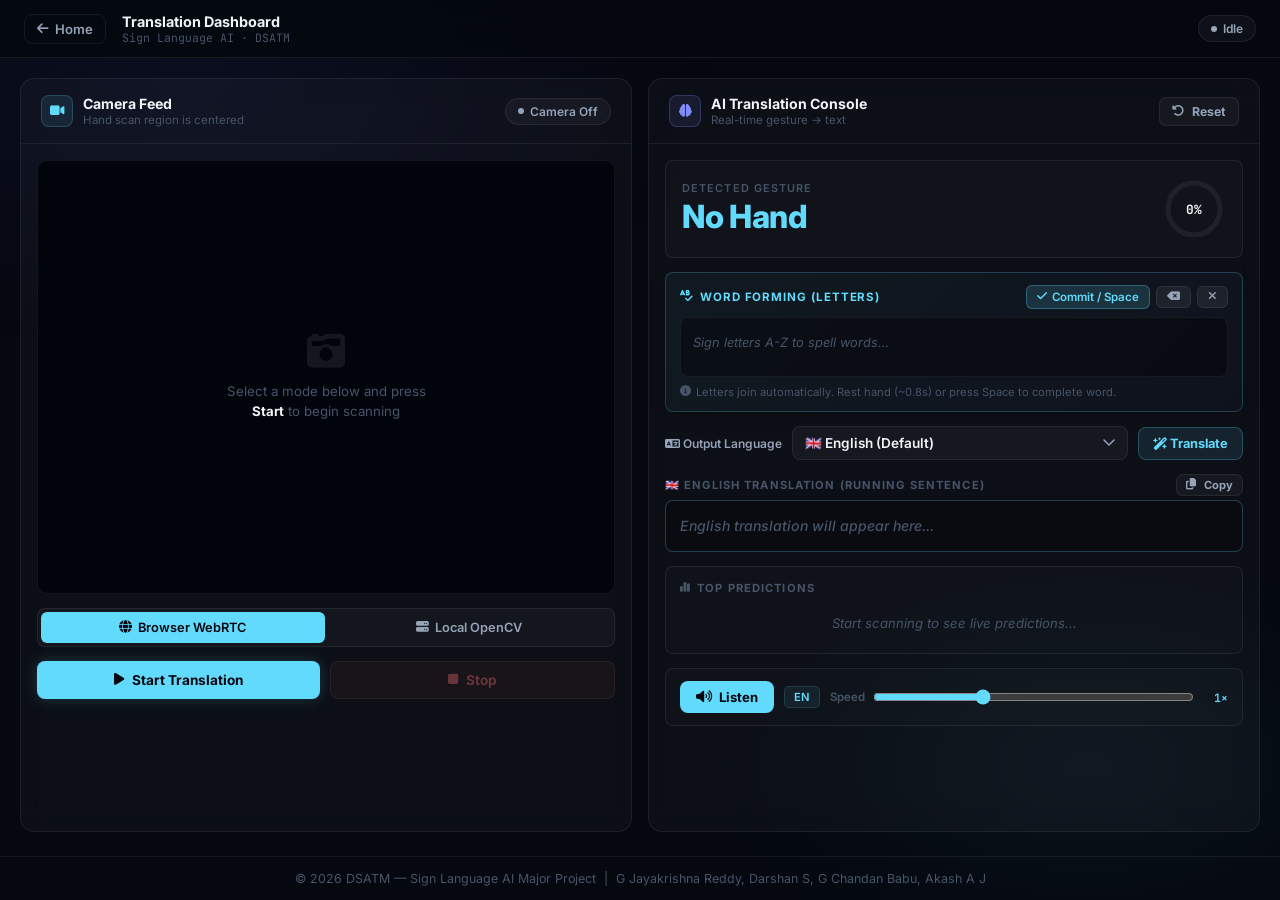
<file: templates/scan_gesture.html>
<!DOCTYPE html>
<html lang="en">
<head>
    <meta charset="UTF-8">
    <meta name="viewport" content="width=device-width, initial-scale=1.0">
    <title>Live Translation Dashboard · Sign Language AI | DSATM</title>
    <meta name="description" content="Real-time sign language translation dashboard with MediaPipe, LSTM, and Indian language support.">
    <link rel="preconnect" href="https://fonts.googleapis.com">
    <link href="https://fonts.googleapis.com/css2?family=Inter:wght@300;400;500;600;700;800&family=JetBrains+Mono:wght@400;500&display=swap" rel="stylesheet">
    <link rel="stylesheet" href="https://cdnjs.cloudflare.com/ajax/libs/font-awesome/6.4.0/css/all.min.css">
    <style>
        :root {
            --bg: #05080f;
            --bg-2: #080d1a;
            --card: rgba(255,255,255,0.032);
            --card-hover: rgba(255,255,255,0.055);
            --border: rgba(255,255,255,0.07);
            --border-hi: rgba(97,218,251,0.35);
            --primary: #61dafb;
            --primary-dim: rgba(97,218,251,0.1);
            --secondary: #818cf8;
            --accent: #f87171;
            --success: #34d399;
            --warning: #fbbf24;
            --text: #f1f5f9;
            --text-2: #94a3b8;
            --text-3: #475569;
            --font: 'Inter', system-ui, sans-serif;
            --mono: 'JetBrains Mono', monospace;
            --r: 14px;
            --r-sm: 8px;
        }

        *, *::before, *::after { box-sizing: border-box; margin: 0; padding: 0; }
        html { scroll-behavior: smooth; }

        body {
            font-family: var(--font);
            background: var(--bg);
            color: var(--text);
            min-height: 100vh;
            display: flex;
            flex-direction: column;
            overflow-x: hidden;
        }

        body::before {
            content: '';
            position: fixed;
            inset: 0;
            background:
                radial-gradient(ellipse 70% 50% at 15% 10%, rgba(99,102,241,0.07) 0%, transparent 60%),
                radial-gradient(ellipse 50% 40% at 85% 85%, rgba(97,218,251,0.05) 0%, transparent 60%);
            pointer-events: none;
            z-index: 0;
        }

        /* ── NAV ── */
        nav {
            position: sticky;
            top: 0;
            z-index: 100;
            width: 100%;
            padding: 0 24px;
            height: 58px;
            display: flex;
            align-items: center;
            justify-content: space-between;
            background: rgba(5,8,15,0.9);
            backdrop-filter: blur(16px);
            border-bottom: 1px solid var(--border);
            flex-shrink: 0;
        }

        .nav-left { display: flex; align-items: center; gap: 16px; }

        .back-btn {
            display: inline-flex;
            align-items: center;
            gap: 7px;
            font-size: 0.82rem;
            font-weight: 600;
            color: var(--text-2);
            text-decoration: none;
            padding: 6px 12px;
            border-radius: var(--r-sm);
            border: 1px solid var(--border);
            transition: all 0.15s;
        }

        .back-btn:hover { color: var(--text); border-color: rgba(255,255,255,0.15); background: rgba(255,255,255,0.04); }

        .nav-title { font-size: 0.9rem; font-weight: 700; color: var(--text); }
        .nav-sub { font-size: 0.72rem; color: var(--text-3); font-family: var(--mono); }

        .nav-right { display: flex; align-items: center; gap: 10px; }

        .status-pill {
            display: inline-flex;
            align-items: center;
            gap: 6px;
            font-size: 0.75rem;
            font-weight: 600;
            padding: 5px 12px;
            border-radius: 20px;
            border: 1px solid var(--border);
            color: var(--text-2);
            background: rgba(255,255,255,0.04);
            transition: all 0.2s;
        }

        .status-pill.active { color: var(--success); border-color: rgba(52,211,153,0.25); background: rgba(52,211,153,0.07); }
        .status-pill.loading { color: var(--warning); border-color: rgba(251,191,36,0.25); background: rgba(251,191,36,0.07); }
        .status-pill.error { color: var(--accent); border-color: rgba(248,113,113,0.25); background: rgba(248,113,113,0.07); }

        .s-dot {
            width: 6px;
            height: 6px;
            border-radius: 50%;
            background: currentColor;
        }

        .status-pill.active .s-dot { animation: blink 1.2s ease infinite alternate; }
        @keyframes blink { 0% { opacity: 0.4; } 100% { opacity: 1; box-shadow: 0 0 5px currentColor; } }

        /* ── MAIN LAYOUT ── */
        .page {
            position: relative;
            z-index: 1;
            flex: 1;
            display: flex;
            flex-direction: column;
            padding: 20px 20px 24px;
            gap: 16px;
            max-width: 1280px;
            width: 100%;
            margin: 0 auto;
        }

        .dashboard {
            display: grid;
            grid-template-columns: 1fr 1fr;
            gap: 16px;
            flex: 1;
        }

        @media (max-width: 960px) { .dashboard { grid-template-columns: 1fr; } }

        /* ── CARD BASE ── */
        .card {
            background: var(--card);
            border: 1px solid var(--border);
            border-radius: var(--r);
            backdrop-filter: blur(12px);
        }

        .card-head {
            display: flex;
            align-items: center;
            justify-content: space-between;
            padding: 16px 20px;
            border-bottom: 1px solid var(--border);
        }

        .card-head-left { display: flex; align-items: center; gap: 10px; }

        .card-icon {
            width: 32px;
            height: 32px;
            border-radius: 8px;
            background: var(--primary-dim);
            border: 1px solid rgba(97,218,251,0.2);
            display: flex;
            align-items: center;
            justify-content: center;
            font-size: 0.8rem;
            color: var(--primary);
            flex-shrink: 0;
        }

        .card-title { font-size: 0.88rem; font-weight: 700; color: var(--text); }
        .card-sub { font-size: 0.72rem; color: var(--text-3); margin-top: 1px; }

        /* ── LEFT PANEL: CAMERA ── */
        .camera-panel { display: flex; flex-direction: column; }

        .camera-body { padding: 16px; display: flex; flex-direction: column; gap: 14px; flex: 1; }

        /* Video viewport */
        .video-wrap {
            position: relative;
            width: 100%;
            aspect-ratio: 4/3;
            background: #02040b;
            border-radius: 10px;
            border: 1px solid var(--border);
            overflow: hidden;
            display: flex;
            align-items: center;
            justify-content: center;
            transition: border-color 0.3s;
        }

        .video-wrap.active { border-color: var(--border-hi); box-shadow: 0 0 20px rgba(97,218,251,0.08); }

        #stream-display {
            width: 100%;
            height: 100%;
            object-fit: cover;
            display: none;
        }

        #webcam-raw { display: none; }
        #capture-canvas { display: none; width: 640px; height: 480px; }

        /* Idle placeholder */
        .vid-idle {
            position: absolute;
            inset: 0;
            display: flex;
            flex-direction: column;
            align-items: center;
            justify-content: center;
            gap: 12px;
            color: var(--text-3);
        }

        .vid-idle i { font-size: 2.4rem; color: rgba(255,255,255,0.08); }
        .vid-idle p { font-size: 0.83rem; text-align: center; max-width: 200px; line-height: 1.5; }

        /* Scan overlay guide shown when active */
        .scan-guide {
            position: absolute;
            top: 50%;
            left: 50%;
            transform: translate(-50%, -50%);
            width: 55%;
            aspect-ratio: 1;
            max-width: 220px;
            display: none;
            pointer-events: none;
        }

        .scan-guide.show { display: block; }

        /* Corner brackets */
        .sg-corner {
            position: absolute;
            width: 20px;
            height: 20px;
            border-color: var(--primary);
            border-style: solid;
            opacity: 0.7;
        }

        .sg-corner.tl { top: 0; left: 0; border-width: 2px 0 0 2px; border-radius: 3px 0 0 0; }
        .sg-corner.tr { top: 0; right: 0; border-width: 2px 2px 0 0; border-radius: 0 3px 0 0; }
        .sg-corner.bl { bottom: 0; left: 0; border-width: 0 0 2px 2px; border-radius: 0 0 0 3px; }
        .sg-corner.br { bottom: 0; right: 0; border-width: 0 2px 2px 0; border-radius: 0 0 3px 0; }

        .sg-label {
            position: absolute;
            bottom: -24px;
            left: 50%;
            transform: translateX(-50%);
            font-size: 0.65rem;
            font-family: var(--mono);
            color: var(--primary);
            white-space: nowrap;
            background: rgba(5,8,15,0.75);
            padding: 2px 8px;
            border-radius: 4px;
            opacity: 0.8;
        }

        @keyframes scan-pulse-anim {
            0%, 100% { opacity: 0.5; }
            50% { opacity: 1; box-shadow: 0 0 0 8px rgba(97,218,251,0); }
        }

        .sg-corner { animation: scan-pulse-anim 2.5s ease-in-out infinite; }

        /* Video badge overlay */
        .vid-badge {
            position: absolute;
            top: 10px;
            right: 10px;
            font-size: 0.65rem;
            font-family: var(--mono);
            font-weight: 600;
            padding: 4px 9px;
            border-radius: 5px;
            border: 1px solid rgba(255,255,255,0.1);
            background: rgba(5,8,15,0.7);
            color: var(--text-2);
            display: none;
        }

        .vid-badge.show { display: block; color: var(--success); border-color: rgba(52,211,153,0.3); }

        /* Mode selector */
        .mode-row {
            display: flex;
            background: rgba(255,255,255,0.03);
            border: 1px solid var(--border);
            border-radius: var(--r-sm);
            padding: 3px;
            gap: 3px;
        }

        .mode-btn {
            flex: 1;
            background: none;
            border: none;
            color: var(--text-2);
            padding: 8px;
            font-size: 0.8rem;
            font-weight: 600;
            font-family: var(--font);
            border-radius: 6px;
            cursor: pointer;
            transition: all 0.15s;
            display: flex;
            align-items: center;
            justify-content: center;
            gap: 6px;
        }

        .mode-btn.active { background: var(--primary); color: #040710; }
        .mode-btn:not(.active):hover { background: rgba(255,255,255,0.06); color: var(--text); }

        /* Camera control buttons */
        .cam-btns { display: flex; gap: 10px; }

        .btn { display: inline-flex; align-items: center; justify-content: center; gap: 8px; padding: 10px 18px; font-size: 0.85rem; font-weight: 700; font-family: var(--font); border-radius: var(--r-sm); border: none; cursor: pointer; transition: all 0.18s; text-decoration: none; }
        .btn:disabled { opacity: 0.38; cursor: not-allowed; }

        .btn-primary { background: var(--primary); color: #040710; flex: 1; box-shadow: 0 0 16px rgba(97,218,251,0.2); }
        .btn-primary:hover:not(:disabled) { background: #7ee8ff; box-shadow: 0 0 24px rgba(97,218,251,0.35); transform: translateY(-1px); }

        .btn-danger { background: rgba(248,113,113,0.12); border: 1px solid rgba(248,113,113,0.3); color: var(--accent); flex: 1; }
        .btn-danger:hover:not(:disabled) { background: rgba(248,113,113,0.2); }

        .btn-ghost { background: rgba(255,255,255,0.04); border: 1px solid var(--border); color: var(--text-2); }
        .btn-ghost:hover:not(:disabled) { background: rgba(255,255,255,0.08); color: var(--text); }

        .btn-sm { padding: 6px 12px; font-size: 0.77rem; border-radius: 7px; }

        /* ── RIGHT PANEL: CONSOLE ── */
        .console-panel { display: flex; flex-direction: column; overflow: hidden; }
        .console-body { padding: 16px; display: flex; flex-direction: column; gap: 14px; flex: 1; overflow-y: auto; }

        /* Gesture display */
        .gesture-row {
            display: flex;
            align-items: center;
            gap: 16px;
            padding: 16px;
            background: rgba(255,255,255,0.02);
            border: 1px solid var(--border);
            border-radius: var(--r-sm);
        }

        .gesture-main { flex: 1; }
        .gesture-meta-label { font-size: 0.68rem; text-transform: uppercase; letter-spacing: 0.1em; color: var(--text-3); font-weight: 600; margin-bottom: 4px; }
        .gesture-value { font-size: 2rem; font-weight: 800; color: var(--primary); letter-spacing: -0.01em; line-height: 1.1; }
        .gesture-english { font-size: 0.78rem; color: var(--text-2); margin-top: 3px; }

        /* Confidence dial (SVG) */
        .dial-wrap { position: relative; width: 64px; height: 64px; flex-shrink: 0; }
        .dial-wrap svg { width: 100%; height: 100%; transform: rotate(-90deg); }
        .dial-wrap circle { fill: none; stroke-width: 5; }
        .dial-bg { stroke: rgba(255,255,255,0.06); }
        .dial-prog { stroke: var(--primary); stroke-linecap: round; transition: stroke-dashoffset 0.3s ease; }
        .dial-pct {
            position: absolute;
            inset: 0;
            display: flex;
            align-items: center;
            justify-content: center;
            font-size: 0.8rem;
            font-weight: 700;
            font-family: var(--mono);
        }

        /* Language selector */
        .lang-row {
            display: flex;
            align-items: center;
            gap: 10px;
        }

        .lang-label { font-size: 0.75rem; font-weight: 600; color: var(--text-2); white-space: nowrap; }

        .lang-select {
            flex: 1;
            background: rgba(255,255,255,0.04);
            border: 1px solid var(--border);
            color: var(--text);
            font-family: var(--font);
            font-size: 0.85rem;
            font-weight: 600;
            padding: 8px 12px;
            border-radius: var(--r-sm);
            cursor: pointer;
            transition: border-color 0.15s;
            appearance: none;
            -webkit-appearance: none;
            background-image: url("data:image/svg+xml,%3Csvg xmlns='http://www.w3.org/2000/svg' width='12' height='8' viewBox='0 0 12 8'%3E%3Cpath d='M1 1l5 5 5-5' stroke='%2394a3b8' stroke-width='1.5' fill='none' stroke-linecap='round'/%3E%3C/svg%3E");
            background-repeat: no-repeat;
            background-position: right 12px center;
            padding-right: 32px;
        }

        .lang-select:hover, .lang-select:focus { border-color: rgba(97,218,251,0.3); outline: none; }

        .lang-translate-btn {
            background: var(--primary-dim);
            border: 1px solid rgba(97,218,251,0.25);
            color: var(--primary);
            font-family: var(--font);
            font-size: 0.8rem;
            font-weight: 700;
            padding: 8px 14px;
            border-radius: var(--r-sm);
            cursor: pointer;
            transition: all 0.15s;
            white-space: nowrap;
        }

        .lang-translate-btn:hover { background: rgba(97,218,251,0.18); }
        .lang-translate-btn.loading { opacity: 0.6; cursor: wait; }

        /* ── WORD BUILDER & LETTER ACCUMULATOR ── */
        .word-builder-block {
            background: linear-gradient(135deg, rgba(97,218,251,0.05), rgba(129,140,248,0.03));
            border: 1px solid rgba(97,218,251,0.22);
            border-radius: var(--r-sm);
            padding: 12px 14px;
            display: flex;
            flex-direction: column;
            gap: 8px;
            box-shadow: 0 4px 16px rgba(0,0,0,0.2);
            position: relative;
        }

        .word-builder-header {
            display: flex;
            align-items: center;
            justify-content: space-between;
            gap: 8px;
        }

        .word-builder-title {
            font-size: 0.72rem;
            font-weight: 700;
            text-transform: uppercase;
            letter-spacing: 0.08em;
            color: var(--primary);
            display: flex;
            align-items: center;
            gap: 6px;
        }

        .word-builder-actions {
            display: flex;
            align-items: center;
            gap: 6px;
        }

        .btn-micro {
            background: rgba(255,255,255,0.06);
            border: 1px solid var(--border);
            color: var(--text-2);
            font-family: var(--font);
            font-size: 0.72rem;
            font-weight: 600;
            padding: 4px 10px;
            border-radius: 6px;
            cursor: pointer;
            display: inline-flex;
            align-items: center;
            gap: 5px;
            transition: all 0.15s;
        }

        .btn-micro:hover {
            background: rgba(97,218,251,0.15);
            border-color: rgba(97,218,251,0.35);
            color: var(--primary);
            transform: translateY(-1px);
        }

        .btn-micro.primary {
            background: rgba(97,218,251,0.15);
            border-color: rgba(97,218,251,0.3);
            color: var(--primary);
        }

        .btn-micro.primary:hover {
            background: var(--primary);
            color: #040710;
        }

        .word-builder-display {
            display: flex;
            flex-direction: column;
            gap: 8px;
            background: rgba(0,0,0,0.35);
            border: 1px solid rgba(255,255,255,0.06);
            border-radius: 8px;
            padding: 10px 12px;
            min-height: 60px;
        }

        .letter-chips-container {
            display: flex;
            flex-wrap: wrap;
            align-items: center;
            gap: 6px;
            min-height: 28px;
        }

        .letter-chip {
            display: inline-flex;
            align-items: center;
            justify-content: center;
            min-width: 28px;
            height: 28px;
            padding: 0 7px;
            background: linear-gradient(135deg, rgba(97,218,251,0.2), rgba(129,140,248,0.25));
            border: 1px solid rgba(97,218,251,0.5);
            color: #ffffff;
            font-family: var(--mono);
            font-weight: 700;
            font-size: 0.88rem;
            border-radius: 6px;
            box-shadow: 0 2px 8px rgba(97,218,251,0.2);
            animation: popIn 0.18s cubic-bezier(0.175, 0.885, 0.32, 1.275);
        }

        @keyframes popIn {
            0% { transform: scale(0.6); opacity: 0; }
            100% { transform: scale(1); opacity: 1; }
        }

        .letter-chips-empty {
            font-size: 0.8rem;
            font-style: italic;
            color: var(--text-3);
        }

        .live-word-preview {
            display: flex;
            align-items: center;
            font-family: var(--mono);
            font-size: 1.15rem;
            font-weight: 700;
            color: #a5f3fc;
            letter-spacing: 0.04em;
        }

        .live-word-preview:empty {
            display: none;
        }

        .cursor-blink {
            display: inline-block;
            color: var(--primary);
            font-weight: 300;
            animation: blink 1s infinite;
            margin-left: 2px;
        }

        @keyframes blink {
            0%, 49% { opacity: 1; }
            50%, 100% { opacity: 0; }
        }

        .word-builder-hint {
            font-size: 0.7rem;
            color: var(--text-3);
            display: flex;
            align-items: center;
            gap: 5px;
        }

        /* Translation boxes */
        .translation-block {
            display: flex;
            flex-direction: column;
            gap: 4px;
        }

        .trans-label {
            display: flex;
            align-items: center;
            justify-content: space-between;
            font-size: 0.7rem;
            font-weight: 700;
            text-transform: uppercase;
            letter-spacing: 0.1em;
            color: var(--text-3);
        }

        .trans-box {
            background: rgba(0,0,0,0.25);
            border: 1px solid var(--border);
            border-radius: var(--r-sm);
            padding: 12px 14px;
            font-size: 1rem;
            font-weight: 500;
            color: var(--text);
            min-height: 52px;
            line-height: 1.6;
            transition: border-color 0.2s;
        }

        .trans-box.highlighted { border-color: rgba(97,218,251,0.25); }
        .trans-box:empty::before { content: attr(data-placeholder); color: var(--text-3); font-size: 0.88rem; font-style: italic; }

        .trans-box.indian { color: var(--primary); font-size: 1.05rem; }
        .trans-box.indian:empty::before { color: var(--text-3); font-size: 0.88rem; font-style: italic; }

        /* Confidence bars */
        .conf-section {
            background: rgba(255,255,255,0.015);
            border: 1px solid var(--border);
            border-radius: var(--r-sm);
            padding: 14px;
        }

        .conf-title {
            font-size: 0.7rem;
            font-weight: 700;
            text-transform: uppercase;
            letter-spacing: 0.1em;
            color: var(--text-3);
            margin-bottom: 12px;
            display: flex;
            align-items: center;
            gap: 6px;
        }

        .conf-bar-list { display: flex; flex-direction: column; gap: 8px; }

        .conf-bar-row {
            display: grid;
            grid-template-columns: 90px 1fr 42px;
            align-items: center;
            gap: 8px;
        }

        .conf-bar-name { font-size: 0.78rem; font-weight: 600; color: var(--text); overflow: hidden; text-overflow: ellipsis; white-space: nowrap; }
        .conf-bar-track { height: 5px; background: rgba(255,255,255,0.05); border-radius: 3px; overflow: hidden; }
        .conf-bar-fill { height: 100%; background: linear-gradient(90deg, var(--secondary), var(--primary)); border-radius: 3px; transition: width 0.22s ease; }
        .conf-bar-pct { font-size: 0.72rem; font-family: var(--mono); color: var(--primary); text-align: right; }

        .conf-idle { font-size: 0.82rem; color: var(--text-3); font-style: italic; text-align: center; padding: 8px; }

        /* TTS controls */
        .tts-row {
            display: flex;
            align-items: center;
            gap: 10px;
            padding: 12px 14px;
            background: rgba(255,255,255,0.015);
            border: 1px solid var(--border);
            border-radius: var(--r-sm);
        }

        .tts-listen-btn {
            display: inline-flex;
            align-items: center;
            gap: 7px;
            font-size: 0.82rem;
            font-weight: 700;
            font-family: var(--font);
            padding: 8px 16px;
            background: var(--primary);
            color: #040710;
            border: none;
            border-radius: var(--r-sm);
            cursor: pointer;
            transition: all 0.15s;
            white-space: nowrap;
            flex-shrink: 0;
        }

        .tts-listen-btn:hover { background: #7ee8ff; transform: translateY(-1px); }
        .tts-listen-btn.speaking { background: var(--success); }

        .tts-speed-row {
            display: flex;
            align-items: center;
            gap: 8px;
            flex: 1;
            min-width: 0;
        }

        .tts-speed-label { font-size: 0.72rem; color: var(--text-3); font-weight: 600; white-space: nowrap; }

        input[type="range"] {
            flex: 1;
            accent-color: var(--primary);
            cursor: pointer;
            min-width: 0;
        }

        .tts-rate-val { font-size: 0.72rem; font-family: var(--mono); color: var(--primary); font-weight: 600; width: 26px; text-align: right; flex-shrink: 0; }

        .tts-lang-tag {
            font-size: 0.7rem;
            padding: 3px 9px;
            border-radius: 5px;
            background: rgba(97,218,251,0.08);
            border: 1px solid rgba(97,218,251,0.15);
            color: var(--primary);
            font-weight: 600;
            white-space: nowrap;
            flex-shrink: 0;
        }

        /* ── FOOTER ── */
        footer {
            border-top: 1px solid var(--border);
            padding: 14px 24px;
            text-align: center;
            font-size: 0.78rem;
            color: var(--text-3);
            flex-shrink: 0;
            position: relative;
            z-index: 1;
        }

        /* ── RESPONSIVE ── */
        @media (max-width: 640px) {
            .page { padding: 12px; gap: 12px; }
            .cam-btns { flex-direction: column; }
            .tts-row { flex-wrap: wrap; }
            .lang-row { flex-wrap: wrap; }
        }

        /* Utility */
        .copy-toast {
            position: fixed;
            bottom: 24px;
            right: 24px;
            background: var(--success);
            color: #040710;
            font-size: 0.82rem;
            font-weight: 700;
            padding: 10px 18px;
            border-radius: var(--r-sm);
            z-index: 999;
            opacity: 0;
            transform: translateY(8px);
            transition: all 0.25s;
            pointer-events: none;
        }

        .copy-toast.show { opacity: 1; transform: translateY(0); }
    </style>
</head>
<body>

<!-- ── NAV ── -->
<nav>
    <div class="nav-left">
        <a class="back-btn" href="{{ url_for('home') }}">
            <i class="fa-solid fa-arrow-left"></i> Home
        </a>
        <div>
            <div class="nav-title">Translation Dashboard</div>
            <div class="nav-sub">Sign Language AI · DSATM</div>
        </div>
    </div>
    <div class="nav-right">
        <div class="status-pill" id="general-status">
            <span class="s-dot"></span>
            <span id="general-status-text">Idle</span>
        </div>
    </div>
</nav>

<!-- ── PAGE ── -->
<div class="page">
    <div class="dashboard">

        <!-- ══ LEFT: CAMERA PANEL ══ -->
        <div class="card camera-panel">
            <div class="card-head">
                <div class="card-head-left">
                    <div class="card-icon"><i class="fa-solid fa-video"></i></div>
                    <div>
                        <div class="card-title">Camera Feed</div>
                        <div class="card-sub">Hand scan region is centered</div>
                    </div>
                </div>
                <div class="status-pill" id="camera-status">
                    <span class="s-dot"></span>
                    <span id="camera-status-text">Camera Off</span>
                </div>
            </div>

            <div class="camera-body">
                <!-- Video / Stream area -->
                <div class="video-wrap" id="video-box">
                    <!-- Processed stream shown here -->
                    <img id="stream-display" alt="Camera stream">

                    <!-- Hidden raw video + canvas for WebRTC capture -->
                    <video id="webcam-raw" autoplay playsinline muted></video>
                    <canvas id="capture-canvas"></canvas>

                    <!-- Centered scan guide overlay (visible when camera is active) -->
                    <div class="scan-guide" id="scan-guide">
                        <div class="sg-corner tl"></div>
                        <div class="sg-corner tr"></div>
                        <div class="sg-corner bl"></div>
                        <div class="sg-corner br"></div>
                        <div class="sg-label">Place hand here</div>
                    </div>

                    <!-- Recording badge -->
                    <div class="vid-badge" id="vid-badge">● LIVE</div>

                    <!-- Idle placeholder -->
                    <div class="vid-idle" id="vid-idle">
                        <i class="fa-solid fa-camera-retro"></i>
                        <p>Select a mode below and press <strong style="color:var(--text);">Start</strong> to begin scanning</p>
                    </div>
                </div>

                <!-- Mode selector -->
                <div class="mode-row">
                    <button class="mode-btn active" id="mode-browser" onclick="switchMode('browser')">
                        <i class="fa-solid fa-globe"></i> Browser WebRTC
                    </button>
                    <button class="mode-btn" id="mode-server" onclick="switchMode('server')">
                        <i class="fa-solid fa-server"></i> Local OpenCV
                    </button>
                </div>

                <!-- Start / Stop buttons -->
                <div class="cam-btns">
                    <button class="btn btn-primary" id="btn-start" onclick="startCamera()">
                        <i class="fa-solid fa-play"></i> Start Translation
                    </button>
                    <button class="btn btn-danger" id="btn-stop" onclick="stopCamera()" disabled>
                        <i class="fa-solid fa-stop"></i> Stop
                    </button>
                </div>
            </div>
        </div>

        <!-- ══ RIGHT: CONSOLE PANEL ══ -->
        <div class="card console-panel">
            <div class="card-head">
                <div class="card-head-left">
                    <div class="card-icon" style="background:rgba(129,140,248,0.1);border-color:rgba(129,140,248,0.25);color:var(--secondary);">
                        <i class="fa-solid fa-brain"></i>
                    </div>
                    <div>
                        <div class="card-title">AI Translation Console</div>
                        <div class="card-sub">Real-time gesture → text</div>
                    </div>
                </div>
                <button class="btn btn-ghost btn-sm" onclick="clearTranslation()">
                    <i class="fa-solid fa-rotate-left"></i> Reset
                </button>
            </div>

            <div class="console-body">

                <!-- Gesture + confidence -->
                <div class="gesture-row">
                    <div class="gesture-main">
                        <div class="gesture-meta-label">Detected Gesture</div>
                        <div class="gesture-value" id="label-gesture">No Hand</div>
                        <div class="gesture-english" id="gesture-english-hint"></div>
                    </div>
                    <div class="dial-wrap">
                        <svg viewBox="0 0 64 64">
                            <circle class="dial-bg" cx="32" cy="32" r="26"></circle>
                            <circle class="dial-prog" id="dial-ring" cx="32" cy="32" r="26"
                                stroke-dasharray="163.36" stroke-dashoffset="163.36"></circle>
                        </svg>
                        <div class="dial-pct" id="dial-pct">0%</div>
                    </div>
                </div>

                <!-- Live Word Builder (Letter Accumulator) -->
                <div class="word-builder-block">
                    <div class="word-builder-header">
                        <div class="word-builder-title">
                            <i class="fa-solid fa-spell-check"></i> Word Forming (Letters)
                        </div>
                        <div class="word-builder-actions">
                            <button class="btn-micro primary" id="btn-commit-word" onclick="commitCurrentWord()" title="Complete word and add to sentence">
                                <i class="fa-solid fa-check"></i> Commit / Space
                            </button>
                            <button class="btn-micro" id="btn-delete-last" onclick="deleteLast()" title="Backspace last letter or word">
                                <i class="fa-solid fa-delete-left"></i>
                            </button>
                            <button class="btn-micro" id="btn-clear-word" onclick="clearWordBuffer()" title="Clear word in progress">
                                <i class="fa-solid fa-xmark"></i>
                            </button>
                        </div>
                    </div>
                    
                    <div class="word-builder-display">
                        <div class="letter-chips-container" id="letter-chips-container">
                            <span class="letter-chips-empty">Sign letters A-Z to spell words…</span>
                        </div>
                        <div class="live-word-preview" id="live-word-preview" style="display:none;">
                            <span id="live-word-text"></span>
                            <span class="cursor-blink">|</span>
                        </div>
                    </div>
                    <div class="word-builder-hint">
                        <i class="fa-solid fa-circle-info"></i> Letters join automatically. Rest hand (~0.8s) or press Space to complete word.
                    </div>
                </div>

                <!-- Language selector -->
                <div class="lang-row">
                    <span class="lang-label"><i class="fa-solid fa-language"></i>&nbsp;Output Language</span>
                    <select class="lang-select" id="lang-select" onchange="onLanguageChange()">
                        <option value="en">🇬🇧 English (Default)</option>
                        <option value="kn">🇮🇳 ಕನ್ನಡ — Kannada</option>
                        <option value="hi">🇮🇳 हिन्दी — Hindi</option>
                        <option value="ta">🇮🇳 தமிழ் — Tamil</option>
                        <option value="te">🇮🇳 తెలుగు — Telugu</option>
                        <option value="ml">🇮🇳 മലയാളം — Malayalam</option>
                        <option value="mr">🇮🇳 मराठी — Marathi</option>
                        <option value="bn">🇮🇳 বাংলা — Bengali</option>
                        <option value="gu">🇮🇳 ગુજરાતી — Gujarati</option>
                        <option value="pa">🇮🇳 ਪੰਜਾਬੀ — Punjabi</option>
                        <option value="or">🇮🇳 ଓଡ଼ିଆ — Odia</option>
                    </select>
                    <button class="lang-translate-btn" id="translate-btn" onclick="translateSentenceNow()">
                        <i class="fa-solid fa-wand-magic-sparkles"></i> Translate
                    </button>
                </div>

                <!-- English running sentence -->
                <div class="translation-block">
                    <div class="trans-label">
                        <span>🇬🇧 English Translation (Running Sentence)</span>
                        <button class="btn btn-ghost btn-sm" onclick="copySentence('en')" style="padding:3px 9px;font-size:0.7rem;">
                            <i class="fa-solid fa-copy"></i> Copy
                        </button>
                    </div>
                    <div class="trans-box highlighted" id="sentence-english" data-placeholder="English translation will appear here..."></div>
                </div>

                <!-- Indian language translation -->
                <div class="translation-block" id="indian-lang-block" style="display:none;">
                    <div class="trans-label">
                        <span id="indian-lang-label">🇮🇳 Indian Language Translation</span>
                        <button class="btn btn-ghost btn-sm" onclick="copySentence('indian')" style="padding:3px 9px;font-size:0.7rem;">
                            <i class="fa-solid fa-copy"></i> Copy
                        </button>
                    </div>
                    <div class="trans-box indian" id="sentence-indian" data-placeholder="Translation will appear here..."></div>
                </div>

                <!-- Confidence distribution -->
                <div class="conf-section">
                    <div class="conf-title">
                        <i class="fa-solid fa-chart-simple"></i> Top Predictions
                    </div>
                    <div class="conf-bar-list" id="conf-bars">
                        <div class="conf-idle">Start scanning to see live predictions...</div>
                    </div>
                </div>

                <!-- TTS -->
                <div class="tts-row">
                    <button class="tts-listen-btn" id="tts-btn" onclick="speakCurrentSentence()">
                        <i class="fa-solid fa-volume-high"></i> Listen
                    </button>
                    <span class="tts-lang-tag" id="tts-lang-tag">EN</span>
                    <div class="tts-speed-row">
                        <span class="tts-speed-label">Speed</span>
                        <input type="range" id="tts-rate" min="0.5" max="2" step="0.1" value="1.0">
                        <span class="tts-rate-val" id="rate-val">1×</span>
                    </div>
                </div>

            </div>
        </div>

    </div>
</div>

<!-- Copy toast -->
<div class="copy-toast" id="copy-toast">Copied to clipboard!</div>

<!-- ── FOOTER ── -->
<footer>
    &copy; 2026 DSATM &mdash; Sign Language AI Major Project
    &nbsp;|&nbsp; G Jayakrishna Reddy, Darshan S, G Chandan Babu, Akash A J
</footer>

<script>
/* ══════════════════════════════════════════════
   STATE
══════════════════════════════════════════════ */
let currentMode = 'browser';
let cameraRunning = false;
let mediaStream = null;
let captureInterval = null;
let pollInterval = null;
let processingFrame = false;
let lastSpokenText = '';
let currentEnglishSentence = '';
let currentIndianSentence = '';
let translateDebounce = null;
let isSpeaking = false;

const RING_C = 2 * Math.PI * 26; // r=26 → 163.36

/* ══════════════════════════════════════════════
   DOM REFS
══════════════════════════════════════════════ */
const webcamRaw     = document.getElementById('webcam-raw');
const captureCanvas = document.getElementById('capture-canvas');
const streamDisplay = document.getElementById('stream-display');
const videoBox      = document.getElementById('video-box');
const vidIdle       = document.getElementById('vid-idle');
const vidBadge      = document.getElementById('vid-badge');
const scanGuide     = document.getElementById('scan-guide');

const btnStart = document.getElementById('btn-start');
const btnStop  = document.getElementById('btn-stop');

const genStatus     = document.getElementById('general-status');
const genStatusText = document.getElementById('general-status-text');
const camStatus     = document.getElementById('camera-status');
const camStatusText = document.getElementById('camera-status-text');

const labelGesture          = document.getElementById('label-gesture');
const gestureHint           = document.getElementById('gesture-english-hint');
const dialRing              = document.getElementById('dial-ring');
const dialPct               = document.getElementById('dial-pct');
const letterChipsContainer  = document.getElementById('letter-chips-container');
const liveWordPreview       = document.getElementById('live-word-preview');
const liveWordText          = document.getElementById('live-word-text');
const sentenceEnglish       = document.getElementById('sentence-english');
const sentenceIndian        = document.getElementById('sentence-indian');
const indianLangBlock       = document.getElementById('indian-lang-block');
const indianLangLabel       = document.getElementById('indian-lang-label');
const confBars              = document.getElementById('conf-bars');

const langSelect    = document.getElementById('lang-select');
const translateBtn  = document.getElementById('translate-btn');
const ttsbtn        = document.getElementById('tts-btn');
const ttsLangTag    = document.getElementById('tts-lang-tag');
const ttsRate       = document.getElementById('tts-rate');
const rateVal       = document.getElementById('rate-val');

/* ══════════════════════════════════════════════
   STATUS HELPERS
══════════════════════════════════════════════ */
function setStatus(el, textEl, cls, text) {
    el.className = 'status-pill' + (cls ? ' ' + cls : '');
    textEl.textContent = text;
}

function setPillByKey(key) {
    const map = {
        idle:         ['', 'Idle'],
        scanning:     ['active', 'Scanning'],
        initializing: ['loading', 'Initializing…'],
        error:        ['error', 'Error'],
        server:       ['active', 'Server Stream'],
        modelwait:    ['loading', 'Loading Model…'],
    };
    const [cls, text] = map[key] || ['', key];
    setStatus(camStatus, camStatusText, cls, text);
}

/* ══════════════════════════════════════════════
   MODE SWITCH
══════════════════════════════════════════════ */
function switchMode(mode) {
    if (cameraRunning) stopCamera();
    currentMode = mode;
    document.querySelectorAll('.mode-btn').forEach(b => b.classList.remove('active'));
    document.getElementById('mode-' + mode).classList.add('active');
}

/* ══════════════════════════════════════════════
   START / STOP
══════════════════════════════════════════════ */
async function startCamera() {
    cameraRunning = true;
    btnStart.disabled = true;
    btnStop.disabled = false;

    vidIdle.style.display = 'none';
    streamDisplay.style.display = 'block';
    videoBox.classList.add('active');
    vidBadge.classList.add('show');
    scanGuide.classList.add('show');

    setStatus(genStatus, genStatusText, 'active', 'Translating');

    if (currentMode === 'browser') {
        setPillByKey('initializing');
        try {
            const ready = await checkModelReady();
            if (!ready) { stopCamera(); return; }

            mediaStream = await navigator.mediaDevices.getUserMedia({
                video: { width: { ideal: 1280, max: 1920 }, height: { ideal: 720, max: 1080 }, facingMode: 'user' }
            });
            webcamRaw.srcObject = mediaStream;
            await webcamRaw.play();
            setPillByKey('scanning');
            captureInterval = setInterval(captureAndSendFrame, 130);
        } catch (err) {
            console.error('Camera error:', err);
            alert('Camera access failed. Try Local OpenCV mode or check browser permissions.');
            stopCamera();
        }
    } else {
        // Server MJPEG mode
        setPillByKey('server');
        streamDisplay.src = '/video_feed';
        pollInterval = setInterval(pollServerState, 260);
    }
}

function stopCamera() {
    cameraRunning = false;
    btnStart.disabled = false;
    btnStop.disabled = true;

    vidIdle.style.display = 'flex';
    streamDisplay.style.display = 'none';
    streamDisplay.removeAttribute('src');
    videoBox.classList.remove('active');
    vidBadge.classList.remove('show');
    scanGuide.classList.remove('show');

    setStatus(genStatus, genStatusText, '', 'Idle');
    setPillByKey('idle');

    clearInterval(captureInterval);
    clearInterval(pollInterval);
    captureInterval = null;
    pollInterval = null;

    if (mediaStream) {
        mediaStream.getTracks().forEach(t => t.stop());
        mediaStream = null;
    }
    webcamRaw.srcObject = null;
}

/* ══════════════════════════════════════════════
   FRAME CAPTURE → FLASK
══════════════════════════════════════════════ */
function captureAndSendFrame() {
    if (!cameraRunning || processingFrame || webcamRaw.readyState < HTMLMediaElement.HAVE_CURRENT_DATA) return;
    processingFrame = true;

    if (webcamRaw.videoWidth && webcamRaw.videoHeight) {
        if (captureCanvas.width !== webcamRaw.videoWidth) {
            captureCanvas.width = webcamRaw.videoWidth;
            captureCanvas.height = webcamRaw.videoHeight;
        }
    } else if (!captureCanvas.width) {
        captureCanvas.width = 1280;
        captureCanvas.height = 720;
    }

    const ctx = captureCanvas.getContext('2d');
    ctx.drawImage(webcamRaw, 0, 0, captureCanvas.width, captureCanvas.height);
    const b64 = captureCanvas.toDataURL('image/jpeg', 0.92);

    fetch('/process_frame', {
        method: 'POST',
        headers: { 'Content-Type': 'application/json' },
        body: JSON.stringify({ image: b64 })
    })
    .then(r => r.json())
    .then(data => {
        if (data.status === 'success') {
            streamDisplay.src = data.processed_image;
            updateUI(data.gesture, data.confidence, data.full_string, data.current_word, data.current_letters, data.probabilities);
            setPillByKey('scanning');
        } else {
            camStatusText.textContent = data.message || 'Waiting…';
        }
    })
    .catch(err => { console.error('Frame error:', err); setPillByKey('error'); })
    .finally(() => { processingFrame = false; });
}

/* ══════════════════════════════════════════════
   MODEL READY CHECK
══════════════════════════════════════════════ */
async function checkModelReady() {
    try {
        const res = await fetch('/model_status');
        const d = await res.json();
        if (d.ready) return true;
        setPillByKey(d.error ? 'error' : 'modelwait');
        camStatusText.textContent = d.message;
        return !d.error;
    } catch {
        setPillByKey('error');
        return false;
    }
}

/* ══════════════════════════════════════════════
   SERVER POLL (MJPEG mode)
══════════════════════════════════════════════ */
function pollServerState() {
    fetch('/get_translation_state')
    .then(r => r.json())
    .then(d => updateUI(d.gesture, d.confidence, d.full_string, d.current_word, d.current_letters, []))
    .catch(e => console.error('Poll error:', e));
}

/* ══════════════════════════════════════════════
   UPDATE UI
══════════════════════════════════════════════ */
function updateUI(gesture, confidence, sentence, currentWord, currentLetters, probabilities) {
    // Gesture label
    labelGesture.textContent = gesture || 'No Hand';

    // Dial
    const pct = Math.round((confidence || 0) * 100);
    dialPct.textContent = pct + '%';
    const offset = RING_C - (confidence || 0) * RING_C;
    dialRing.style.strokeDashoffset = offset;
    dialRing.style.stroke = confidence > 0.8 ? 'var(--success)' : confidence > 0.5 ? 'var(--primary)' : 'var(--text-3)';

    // Live Word Builder (Letters in progress)
    if (currentLetters && currentLetters.length > 0) {
        letterChipsContainer.innerHTML = currentLetters.map(l => `<span class="letter-chip">${l}</span>`).join('');
        liveWordPreview.style.display = 'flex';
        liveWordText.textContent = currentWord || currentLetters.join('');
    } else if (currentWord) {
        letterChipsContainer.innerHTML = `<span class="letter-chips-empty">Spelling word:</span>`;
        liveWordPreview.style.display = 'flex';
        liveWordText.textContent = currentWord;
    } else {
        letterChipsContainer.innerHTML = `<span class="letter-chips-empty">Sign letters A-Z to spell words…</span>`;
        liveWordPreview.style.display = 'none';
        liveWordText.textContent = '';
    }

    // English sentence
    const trimmed = (sentence || '').trim();
    if (trimmed !== currentEnglishSentence) {
        currentEnglishSentence = trimmed;
        sentenceEnglish.textContent = trimmed;

        // Auto-translate if Indian language is selected
        const lang = langSelect.value;
        if (lang !== 'en' && trimmed) {
            clearTimeout(translateDebounce);
            translateDebounce = setTimeout(() => translateSentenceNow(), 700);
        } else if (lang === 'en') {
            sentenceIndian.textContent = '';
        }

        // Auto-speak new words
        if (trimmed && trimmed !== lastSpokenText) {
            const newWords = trimmed.startsWith(lastSpokenText)
                ? trimmed.slice(lastSpokenText.length).trim()
                : trimmed;
            if (newWords.length > 1) speakWord(newWords);
            lastSpokenText = trimmed;
        } else if (!trimmed) {
            lastSpokenText = '';
        }
    }

    // Confidence bars
    if (probabilities && probabilities.length > 0) {
        confBars.innerHTML = probabilities.map(item => {
            const p = Math.round(item.prob * 100);
            return `<div class="conf-bar-row">
                        <div class="conf-bar-name" title="${item.action}">${item.action}</div>
                        <div class="conf-bar-track"><div class="conf-bar-fill" style="width:${p}%"></div></div>
                        <div class="conf-bar-pct">${p}%</div>
                    </div>`;
        }).join('');
    } else if (probabilities !== undefined) {
        confBars.innerHTML = '<div class="conf-idle">Detecting hand postures…</div>';
    }
}

/* ══════════════════════════════════════════════
   WORD BUILDER CONTROLS
══════════════════════════════════════════════ */
function commitCurrentWord() {
    fetch('/commit_word', { method: 'POST' })
    .then(r => r.json())
    .then(d => {
        updateUI(labelGesture.textContent, parseFloat(dialPct.textContent)/100, d.full_string, '', [], undefined);
        if (d.committed_word) showToast(`Word "${d.committed_word}" committed!`);
    });
}

function deleteLast() {
    fetch('/delete_last', { method: 'POST' })
    .then(r => r.json())
    .then(d => {
        const letters = d.current_word ? d.current_word.split('') : [];
        updateUI(labelGesture.textContent, parseFloat(dialPct.textContent)/100, d.full_string, d.current_word, letters, undefined);
    });
}

function clearWordBuffer() {
    fetch('/clear_word', { method: 'POST' })
    .then(r => r.json())
    .then(d => {
        updateUI(labelGesture.textContent, parseFloat(dialPct.textContent)/100, d.full_string, '', [], undefined);
    });
}

// Keyboard shortcuts (Space/Enter to commit word, Backspace to delete letter)
document.addEventListener('keydown', (e) => {
    if (e.target.tagName === 'INPUT' || e.target.tagName === 'SELECT' || e.target.tagName === 'TEXTAREA') return;
    if (e.code === 'Space' || e.code === 'Enter') {
        e.preventDefault();
        commitCurrentWord();
    } else if (e.code === 'Backspace') {
        e.preventDefault();
        deleteLast();
    }
});

/* ══════════════════════════════════════════════
   LANGUAGE SELECTION
══════════════════════════════════════════════ */
const LANG_NAMES = {
    en: 'English', kn: 'ಕನ್ನಡ', hi: 'हिन्दी', ta: 'தமிழ்',
    te: 'తెలుగు', ml: 'മലയാളം', mr: 'मराठी', bn: 'বাংলা',
    gu: 'ગુજરાતી', pa: 'ਪੰਜਾਬੀ', or: 'ଓଡ଼ିଆ'
};

const LANG_VOICE_CODES = {
    en: 'en', kn: 'kn-IN', hi: 'hi-IN', ta: 'ta-IN',
    te: 'te-IN', ml: 'ml-IN', mr: 'mr-IN', bn: 'bn-IN',
    gu: 'gu-IN', pa: 'pa-IN', or: 'or-IN'
};

function onLanguageChange() {
    const lang = langSelect.value;
    const name = LANG_NAMES[lang] || lang;

    ttsLangTag.textContent = lang.toUpperCase();

    if (lang === 'en') {
        indianLangBlock.style.display = 'none';
        sentenceIndian.textContent = '';
        currentIndianSentence = '';
    } else {
        indianLangBlock.style.display = 'flex';
        indianLangLabel.textContent = `🇮🇳 ${name} Translation`;
        sentenceIndian.textContent = '';
        currentIndianSentence = '';
        // Translate existing sentence if any
        if (currentEnglishSentence) translateSentenceNow();
    }
}

async function translateSentenceNow() {
    const lang = langSelect.value;
    if (lang === 'en' || !currentEnglishSentence) return;

    translateBtn.classList.add('loading');
    try {
        const res = await fetch('/translate_text', {
            method: 'POST',
            headers: { 'Content-Type': 'application/json' },
            body: JSON.stringify({ text: currentEnglishSentence, target_lang: lang })
        });
        const data = await res.json();
        currentIndianSentence = data.translated || currentEnglishSentence;
        sentenceIndian.textContent = currentIndianSentence;
        indianLangBlock.style.display = 'flex';
        const name = LANG_NAMES[lang] || lang;
        indianLangLabel.textContent = `🇮🇳 ${name} Translation${data.status === 'fallback' ? ' (fallback)' : ''}`;
    } catch (e) {
        console.error('Translation API error:', e);
        sentenceIndian.textContent = currentEnglishSentence + ' (translation unavailable)';
    } finally {
        translateBtn.classList.remove('loading');
    }
}

/* ══════════════════════════════════════════════
   TEXT-TO-SPEECH
══════════════════════════════════════════════ */
function speakWord(text) {
    if (!('speechSynthesis' in window)) return;
    window.speechSynthesis.cancel();

    const lang = langSelect.value;
    // Use Indian language text if available and language matches
    const speakText = (lang !== 'en' && currentIndianSentence) ? currentIndianSentence : text;
    const voiceCode = LANG_VOICE_CODES[lang] || 'en';

    const utter = new SpeechSynthesisUtterance(speakText);
    utter.rate = parseFloat(ttsRate.value);
    utter.pitch = 1.0;
    utter.lang = voiceCode;

    // Find matching voice
    const voices = window.speechSynthesis.getVoices();
    const match = voices.find(v => v.lang.startsWith(voiceCode)) ||
                  voices.find(v => v.lang.startsWith('en'));
    if (match) utter.voice = match;

    utter.onstart  = () => { isSpeaking = true;  ttsbtn.classList.add('speaking'); ttsbtn.innerHTML = '<i class="fa-solid fa-stop"></i> Speaking…'; };
    utter.onend    = () => { isSpeaking = false; ttsbtn.classList.remove('speaking'); ttsbtn.innerHTML = '<i class="fa-solid fa-volume-high"></i> Listen'; };
    utter.onerror  = () => { isSpeaking = false; ttsbtn.classList.remove('speaking'); ttsbtn.innerHTML = '<i class="fa-solid fa-volume-high"></i> Listen'; };

    window.speechSynthesis.speak(utter);
}

function speakCurrentSentence() {
    if (isSpeaking) { window.speechSynthesis.cancel(); return; }
    const text = currentIndianSentence || currentEnglishSentence || 'No sentence translated yet.';
    speakWord(text);
}

/* ══════════════════════════════════════════════
   COPY
══════════════════════════════════════════════ */
function copySentence(which) {
    const text = which === 'indian' ? currentIndianSentence : currentEnglishSentence;
    if (!text) { showToast('Nothing to copy!'); return; }
    navigator.clipboard.writeText(text)
        .then(() => showToast('Copied to clipboard!'))
        .catch(() => showToast('Copy failed'));
}

function showToast(msg) {
    const t = document.getElementById('copy-toast');
    t.textContent = msg;
    t.classList.add('show');
    setTimeout(() => t.classList.remove('show'), 2200);
}

/* ══════════════════════════════════════════════
   RESET / CLEAR
══════════════════════════════════════════════ */
function clearTranslation() {
    fetch('/reset_translation', { method: 'POST' })
    .then(r => r.json())
    .then(d => {
        if (d.status === 'success') {
            currentEnglishSentence = '';
            currentIndianSentence = '';
            lastSpokenText = '';
            sentenceEnglish.textContent = '';
            sentenceIndian.textContent = '';
            labelGesture.textContent = 'No Hand';
            letterChipsContainer.innerHTML = '<span class="letter-chips-empty">Sign letters A-Z to spell words…</span>';
            liveWordPreview.style.display = 'none';
            liveWordText.textContent = '';
            dialRing.style.strokeDashoffset = RING_C;
            dialPct.textContent = '0%';
            confBars.innerHTML = '<div class="conf-idle">History cleared. Perform new gestures.</div>';
        }
    });
}

/* ══════════════════════════════════════════════
   RATE SLIDER
══════════════════════════════════════════════ */
ttsRate.addEventListener('input', e => {
    rateVal.textContent = parseFloat(e.target.value).toFixed(1) + '×';
});

// Pre-load voices
if ('speechSynthesis' in window) {
    speechSynthesis.getVoices(); // trigger load
    speechSynthesis.onvoiceschanged = () => speechSynthesis.getVoices();
}
</script>
</body>
</html>
</file>
